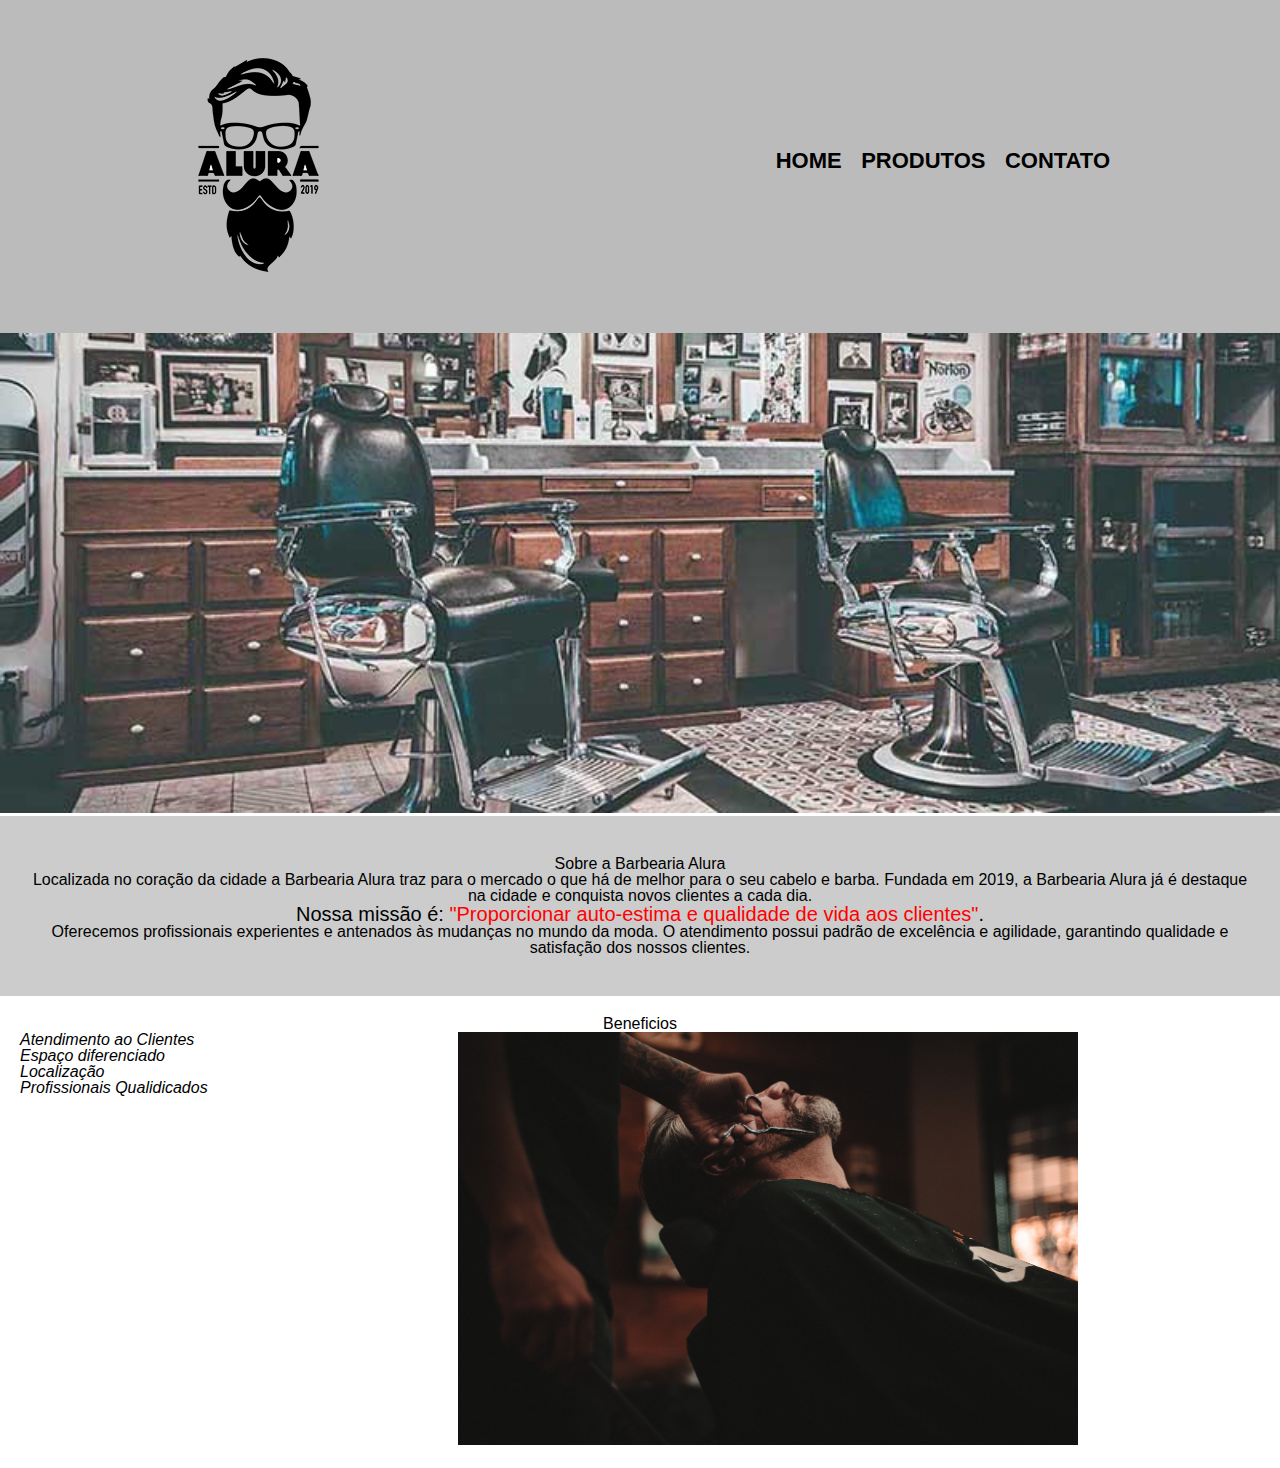
<file: index.html>
<!DOCTYPE html>
<hmtl lang="pt-br">
	<head> 
		<meta charset="UTF-8">  
		<title>Barbearia Alura</title> 
		<link rel="stylesheet" href="reset.css">
		<link rel="stylesheet" href="style.css">
	</head>

	<body>
		<header>
			
			<header>
				<div class="caixa">
					<h1><img src="img/logo.png"></h1>
	
					<nav>
						<ul>
							<li><a href="index.html">Home</a></li>
							<li><a href="produtos.html">Produtos</a></li>
							<li><a href="contato.html" >Contato</a></li>
						</ul>
					</nav>
				</div>
			</header> 
		</header>  

		<img id="banner" src="imagens/banner.jpg">
		<div class="principal">
			<h2 class="titulo-centralizado">Sobre a Barbearia Alura</h2>

			<p >Localizada no coração da cidade a <strong>Barbearia Alura</strong> traz para o mercado o que há de melhor para o seu cabelo e barba. Fundada em 2019, a Barbearia Alura já é destaque na cidade e conquista novos clientes a cada dia.</p>

			<p id="missao"><em>Nossa missão é: <strong>"Proporcionar auto-estima e qualidade de vida aos clientes"</strong>.</em></p>

			<p>Oferecemos profissionais experientes e antenados às mudanças no mundo da moda. O atendimento possui padrão de excelência e agilidade, garantindo qualidade e satisfação dos nossos clientes.</p>
		</div>

		<div class="beneficios">
			<h3 class="titulo-centralizado">Beneficios</h3>
			<ul>
				<li class="itens">Atendimento ao Clientes</li>	
				<li class="itens">Espaço diferenciado</li>
				<li class="itens">Localização</li>
				<li class="itens">Profissionais Qualidicados</li>
			</ul>

			<img src="imagens/beneficios.jpg" class="imgbeneficios">
		</div>
	</body>
</hmtl>
</file>
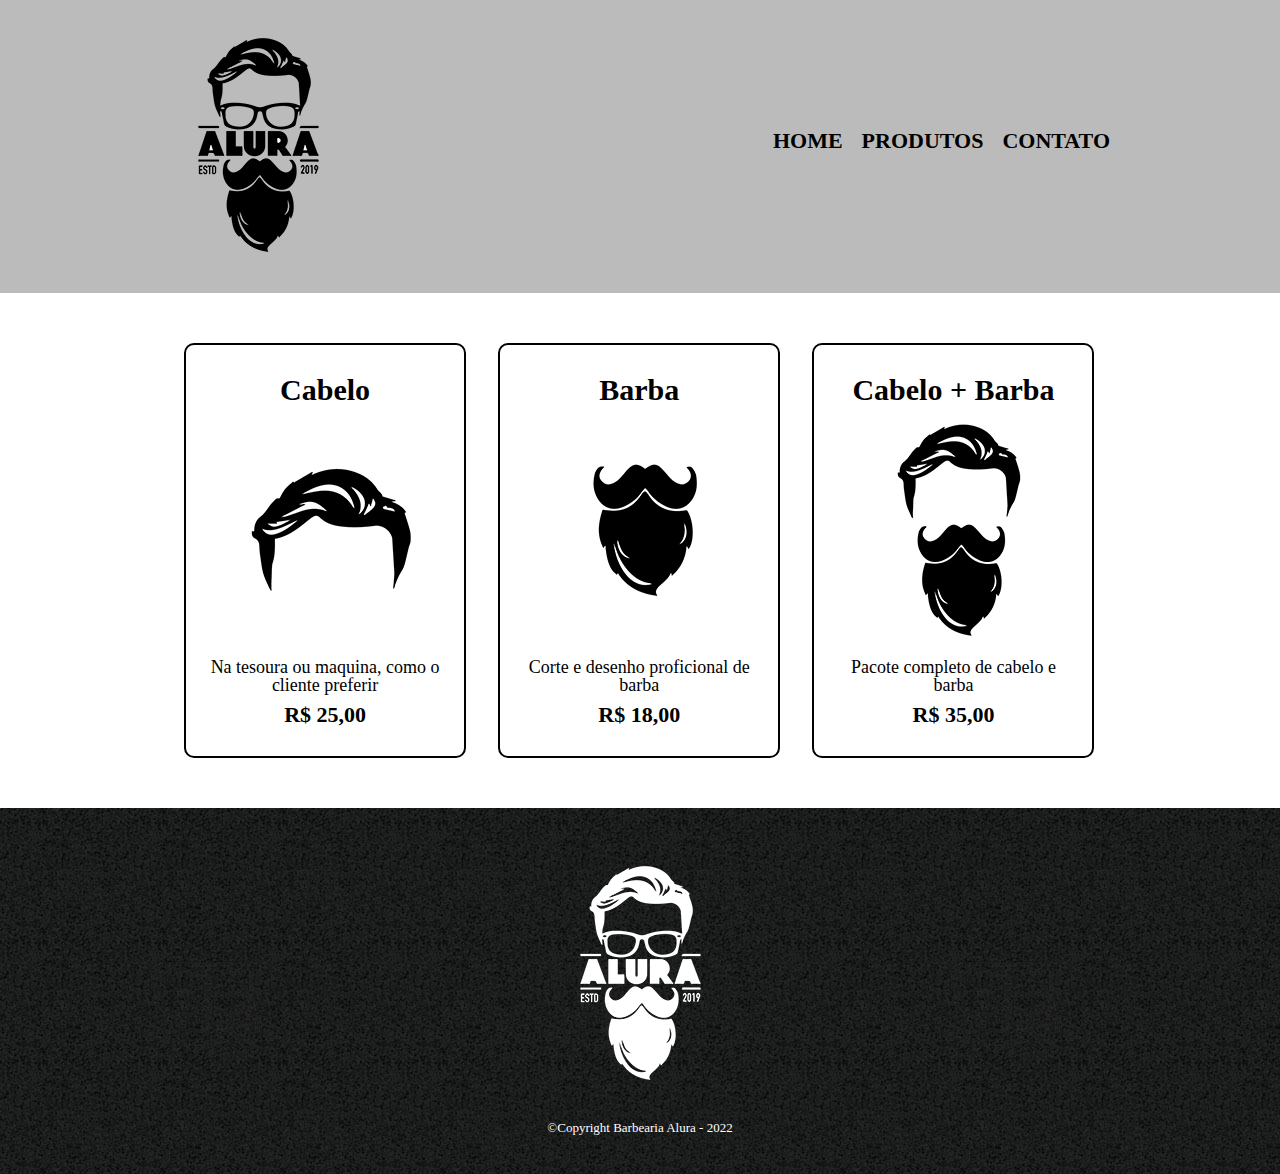
<file: produtos.html>
<!DOCTYPE html>
<html>
	<head>
		<meta charset="UTF-8">
		<title>Produtos - Barbearia Alura
		</title>
		<link rel="stylesheet" href="reset.css"> <!--Ele deve ir primeiro pois ira limpar o css padrão dado pelo Browser-->
		<link rel="stylesheet" href="produtos.css">
	</head>
	<body>
		<header>
			<div class="caixa">
				<h1><img src="img/logo.png"></h1>

				<nav>
					<ul>
						<li><a href="index.html">Home</a></li>
						<li><a href="produtos.html">Produtos</a></li>
						<li><a href="contato.html" >Contato</a></li>
					</ul>
				</nav>
			</div>
		</header>

		<main>
			<ul class="produtos">
				<li>
					<h2>Cabelo</h2>
					<img src="img/cabelo.jpg">
					<p class="produto-descricao">Na tesoura ou maquina, como o cliente preferir</p>
					<p class="produto-preco">R$ 25,00</p>
				</li>
				<li>
					<h2>Barba</h2>
					<img src="img/barba.jpg">
					<p class="produto-descricao">Corte e desenho proficional de barba</p>
					<p class="produto-preco">R$ 18,00</p>					
				</li>
				<li>
					<h2>Cabelo + Barba</h2>
					<img src="img/cabelo+barba.jpg">
					<p class="produto-descricao">Pacote completo de cabelo e barba</p>
					<p class="produto-preco">R$ 35,00</p>
				</li>
			</ul>
		</main>

		<footer>
			<img src="img/logo-branco.png">
			<p class="copyright">	
				&copy;Copyright Barbearia Alura - 2022
			</p>
		</footer>
	</body>
</html>
</file>
<file: style.css>
body{
	font-family: sans-serif;
}

header {
	background: #BBBBBB;
	padding: 20px 0;
}

.caixa {
	position: relative;
	width: 940px;
	margin: 0 auto;
}



nav {
	position: absolute;
	top: 110px;
	right: 0;
}

nav li {
	display: inline;
	margin: 0 0 0 15px;
}

nav a {
	text-transform: uppercase;
	color: #000000;
	font-weight: bold;
	font-size: 22px;
	text-decoration: none;
}

nav a:hover{
	color: #C78C19;
	text-decoration:underline;
}

#banner{
	width:100%;
}

.principal{
	background: #cccccc;
	padding: 40px 30px ;
	

}

.titulo-principal{
	padding-left: 20px; 
}

.titulo-centralizado{
	text-align: center;
}

p{
	text-align: center;
}

#missao{
	font-size: 20px;
}

em strong{
	color: #FF0000;
}

.itens{
	font-style: italic;
}

.beneficios{
	background: #ffffff;
	padding: 20px;
}

.beneficios ul{
	display: inline-block;
	vertical-align: top;
	width: 20%;
	margin-right: 15%;
	
}

.imgbeneficios{
	width: 50%;
}
</file>
<file: produtos.css>
header {
	background: #BBBBBB;
	padding: 20px 0;
}

.caixa {
	position: relative;
	width: 940px;
	margin: 0 auto;
}

nav {
	position: absolute;
	top: 110px;
	right: 0;
}

nav li {
	display: inline;
	margin: 0 0 0 15px;
}

nav a {
	text-transform: uppercase;
	color: #000000;
	font-weight: bold;
	font-size: 22px;
	text-decoration: none;
}

nav a:hover{
	color: #C78C19;
	text-decoration:underline;
}

.produtos {
	width: 940px;
	margin: 0 auto;
	padding: 50px 0;
}

.produtos li {
	display: inline-block;
	text-align: center;
	width: 30%;
	vertical-align: top;
	margin: 0 1.5%;
	padding: 30px 20px;
	box-sizing: border-box;
	border: 2px solid #000000;
	border-radius: 10px;
}

.produtos li:hover{
	border-color:#C78C19;

}

.produtos li:active{
	border-color: #6069c2;
}

.produtos li:hover h2{
	font-size: 34px;
}


.produtos h2 {
	font-size: 30px;
	font-weight: bold;
}

.produto-descricao {
	font-size: 18px;
}

.produto-preco {
	font-size: 22px;
	font-weight: bold;
	margin-top: 10px;
}

footer{
	text-align: center;
	background: url("img/bg.jpg");
	padding: 40px 0;

}

.copyright{
	color: #FFFFFF;
	font-size: 13px;
	margin-top: 20px;
}
</file>
